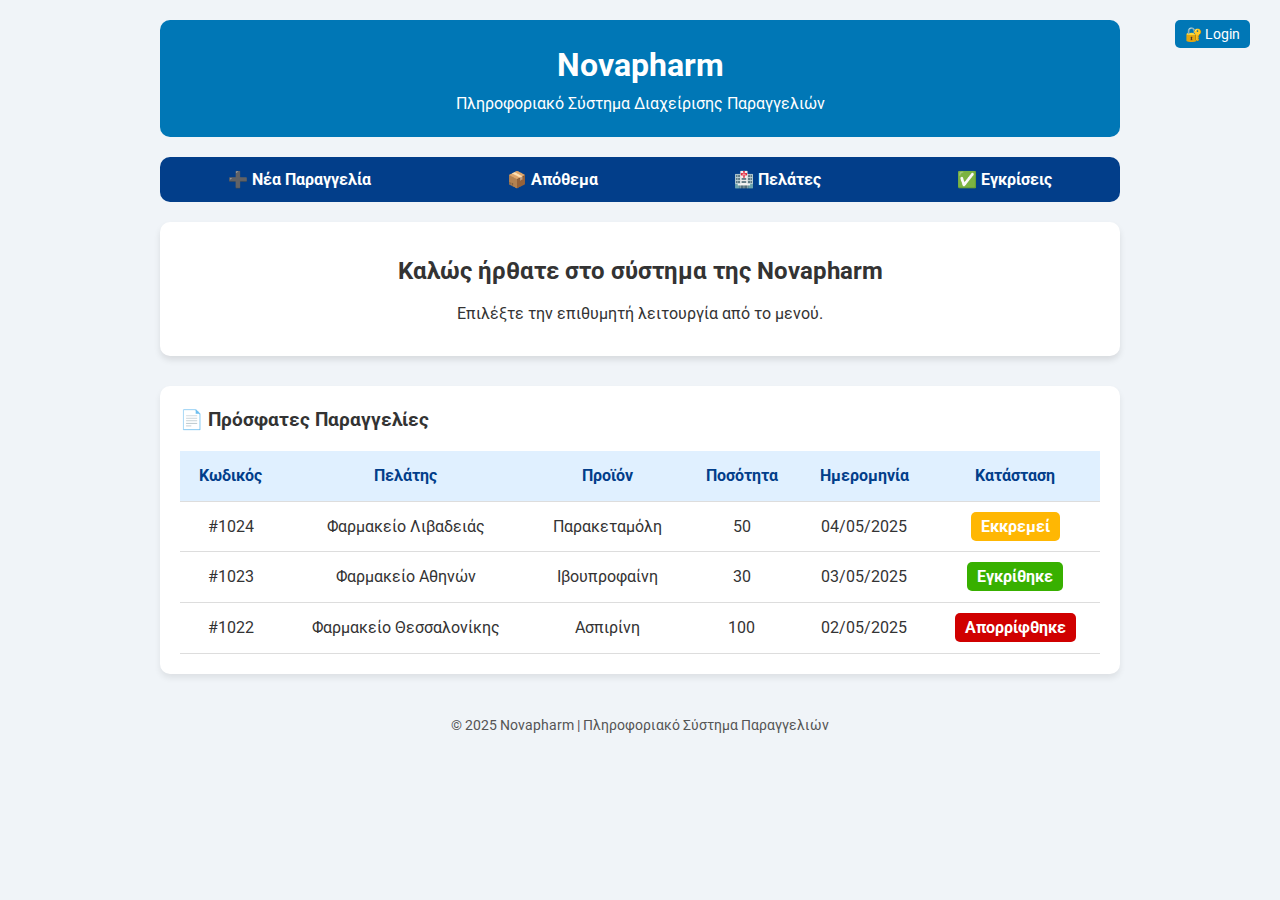
<file: index.html>
<!DOCTYPE html>
<html lang="el">
<head>
  <meta charset="UTF-8" />
  <meta name="viewport" content="width=device-width, initial-scale=1.0"/>
  <title>Novapharm - Αρχική</title>
  <link rel="stylesheet" href="style.css" />
  <link rel="preconnect" href="https://fonts.googleapis.com" />
  <link href="https://fonts.googleapis.com/css2?family=Roboto&display=swap" rel="stylesheet" />
</head>
<body>
  <div class="top-right-auth">
    <div id="loginForm" style="display: none; flex-direction: column; gap: 5px;">
      <input type="text" id="username" placeholder="Όνομα Χρήστη" />
      <input type="password" id="password" placeholder="Κωδικός" />
      <button onclick="handleLogin()">Είσοδος</button>
    </div>
    <button id="loginBtn" onclick="toggleLogin()">🔐 Login</button>
    <button id="logoutBtn" onclick="logout()" style="display: none;">🚪 Logout</button>
  </div>

  <div class="container">
    <header>
      <h1>Novapharm</h1>
      <p>Πληροφοριακό Σύστημα Διαχείρισης Παραγγελιών</p>
    </header>

    <nav class="menu">
      <ul>
        <li><a href="order.html">➕ Νέα Παραγγελία</a></li>
        <li><a href="inventory.html">📦 Απόθεμα</a></li>
        <li><a href="customers.html">🏥 Πελάτες</a></li>
        <li><a href="approve_ord.html">✅ Εγκρίσεις</a></li>
      </ul>
    </nav>

    <main>
      <section class="welcome">
        <h2>Καλώς ήρθατε στο σύστημα της Novapharm</h2>
        <p>Επιλέξτε την επιθυμητή λειτουργία από το μενού.</p>
      </section>
    
      <section class="orders">
        <h3>📄 Πρόσφατες Παραγγελίες</h3>
        <table>
          <thead>
            <tr>
              <th>Κωδικός</th>
              <th>Πελάτης</th>
              <th>Προϊόν</th>
              <th>Ποσότητα</th>
              <th>Ημερομηνία</th>
              <th>Κατάσταση</th>
            </tr>
          </thead>
          <tbody>
            <tr>
              <td>#1024</td>
              <td>Φαρμακείο Λιβαδειάς</td>
              <td>Παρακεταμόλη</td>
              <td>50</td>
              <td>04/05/2025</td>
              <td><span class="status pending">Εκκρεμεί</span></td>
            </tr>
            <tr>
              <td>#1023</td>
              <td>Φαρμακείο Αθηνών</td>
              <td>Ιβουπροφαίνη</td>
              <td>30</td>
              <td>03/05/2025</td>
              <td><span class="status approved">Εγκρίθηκε</span></td>
            </tr>
            <tr>
              <td>#1022</td>
              <td>Φαρμακείο Θεσσαλονίκης</td>
              <td>Ασπιρίνη</td>
              <td>100</td>
              <td>02/05/2025</td>
              <td><span class="status rejected">Απορρίφθηκε</span></td>
            </tr>
          </tbody>
        </table>
      </section>
    </main>

    <footer>
      <p>&copy; 2025 Novapharm | Πληροφοριακό Σύστημα Παραγγελιών</p>
    </footer>
  </div>

  <script>
    function toggleLogin() {
      const form = document.getElementById("loginForm");
      form.style.display = form.style.display === "none" ? "flex" : "none";
    }

    function handleLogin() {
      const username = document.getElementById("username").value;
      const password = document.getElementById("password").value;

      if (username && password) {
        alert(`Καλωσήρθες, ${username}!`);
        document.getElementById("loginForm").style.display = "none";
        document.getElementById("loginBtn").style.display = "none";
        document.getElementById("logoutBtn").style.display = "inline-block";
      } else {
        alert("Συμπλήρωσε και τα δύο πεδία.");
      }
    }

    function logout() {
      alert("Έγινε αποσύνδεση.");
      location.reload();
    }
  </script>
</body>
</html>
</file>
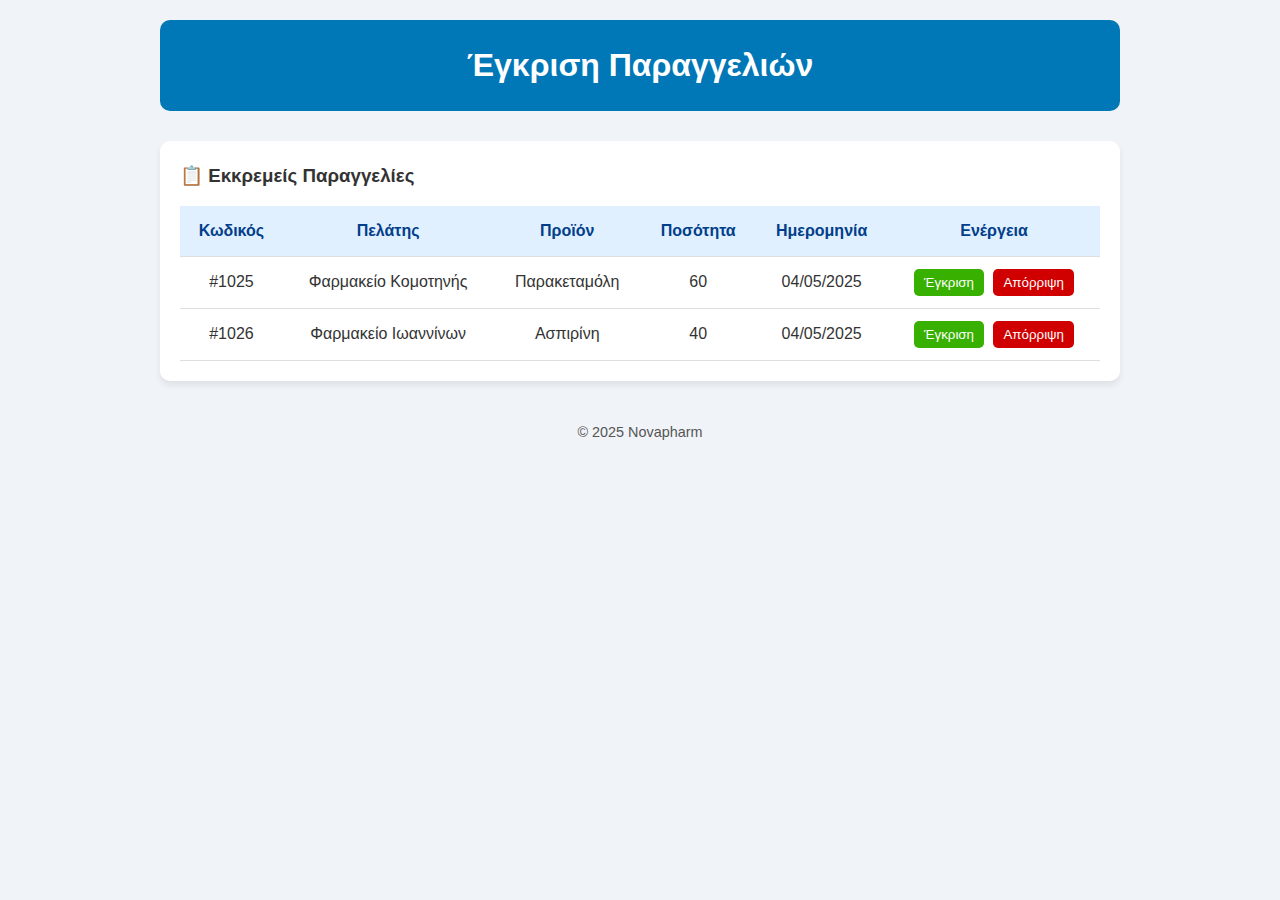
<file: approve_ord.html>
<!DOCTYPE html>
<html lang="el">
<head>
  <meta charset="UTF-8" />
  <title>Έγκριση Παραγγελιών - Novapharm</title>
  <link rel="stylesheet" href="style.css" />
</head>
<body>
  <div class="container">
    <header><h1>Έγκριση Παραγγελιών</h1></header>

    <main>
      <section class="orders">
        <h3>📋 Εκκρεμείς Παραγγελίες</h3>
        <table>
          <thead>
            <tr>
              <th>Κωδικός</th>
              <th>Πελάτης</th>
              <th>Προϊόν</th>
              <th>Ποσότητα</th>
              <th>Ημερομηνία</th>
              <th>Ενέργεια</th>
            </tr>
          </thead>
          <tbody>
            <tr>
              <td>#1025</td>
              <td>Φαρμακείο Κομοτηνής</td>
              <td>Παρακεταμόλη</td>
              <td>60</td>
              <td>04/05/2025</td>
              <td>
                <button class="approve">Έγκριση</button>
                <button class="reject">Απόρριψη</button>
              </td>
            </tr>
            <tr>
              <td>#1026</td>
              <td>Φαρμακείο Ιωαννίνων</td>
              <td>Ασπιρίνη</td>
              <td>40</td>
              <td>04/05/2025</td>
              <td>
                <button class="approve">Έγκριση</button>
                <button class="reject">Απόρριψη</button>
              </td>
            </tr>
          </tbody>
        </table>
      </section>
    </main>

    <footer><p>&copy; 2025 Novapharm</p></footer>
  </div>
</body>
</html>
</file>
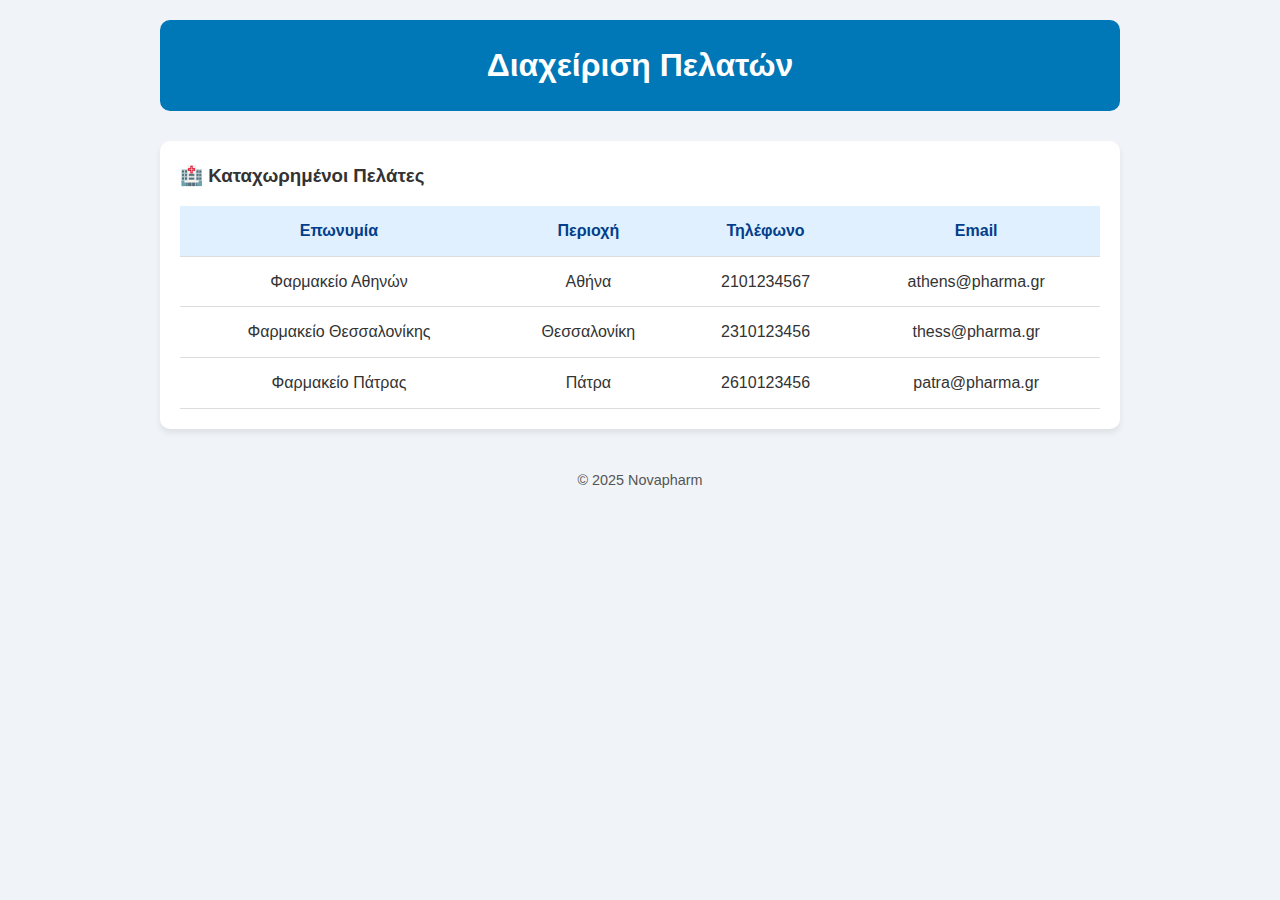
<file: customers.html>
<!DOCTYPE html>
<html lang="el">
<head>
  <meta charset="UTF-8" />
  <title>Πελάτες - Novapharm</title>
  <link rel="stylesheet" href="style.css" />
</head>
<body>
  <div class="container">
    <header><h1>Διαχείριση Πελατών</h1></header>

    <main>
      <section class="orders">
        <h3>🏥 Καταχωρημένοι Πελάτες</h3>
        <table>
          <thead>
            <tr>
              <th>Επωνυμία</th>
              <th>Περιοχή</th>
              <th>Τηλέφωνο</th>
              <th>Email</th>
            </tr>
          </thead>
          <tbody>
            <tr>
              <td>Φαρμακείο Αθηνών</td>
              <td>Αθήνα</td>
              <td>2101234567</td>
              <td>athens@pharma.gr</td>
            </tr>
            <tr>
              <td>Φαρμακείο Θεσσαλονίκης</td>
              <td>Θεσσαλονίκη</td>
              <td>2310123456</td>
              <td>thess@pharma.gr</td>
            </tr>
            <tr>
              <td>Φαρμακείο Πάτρας</td>
              <td>Πάτρα</td>
              <td>2610123456</td>
              <td>patra@pharma.gr</td>
            </tr>
          </tbody>
        </table>
      </section>
    </main>

    <footer><p>&copy; 2025 Novapharm</p></footer>
  </div>
</body>
</html>
</file>
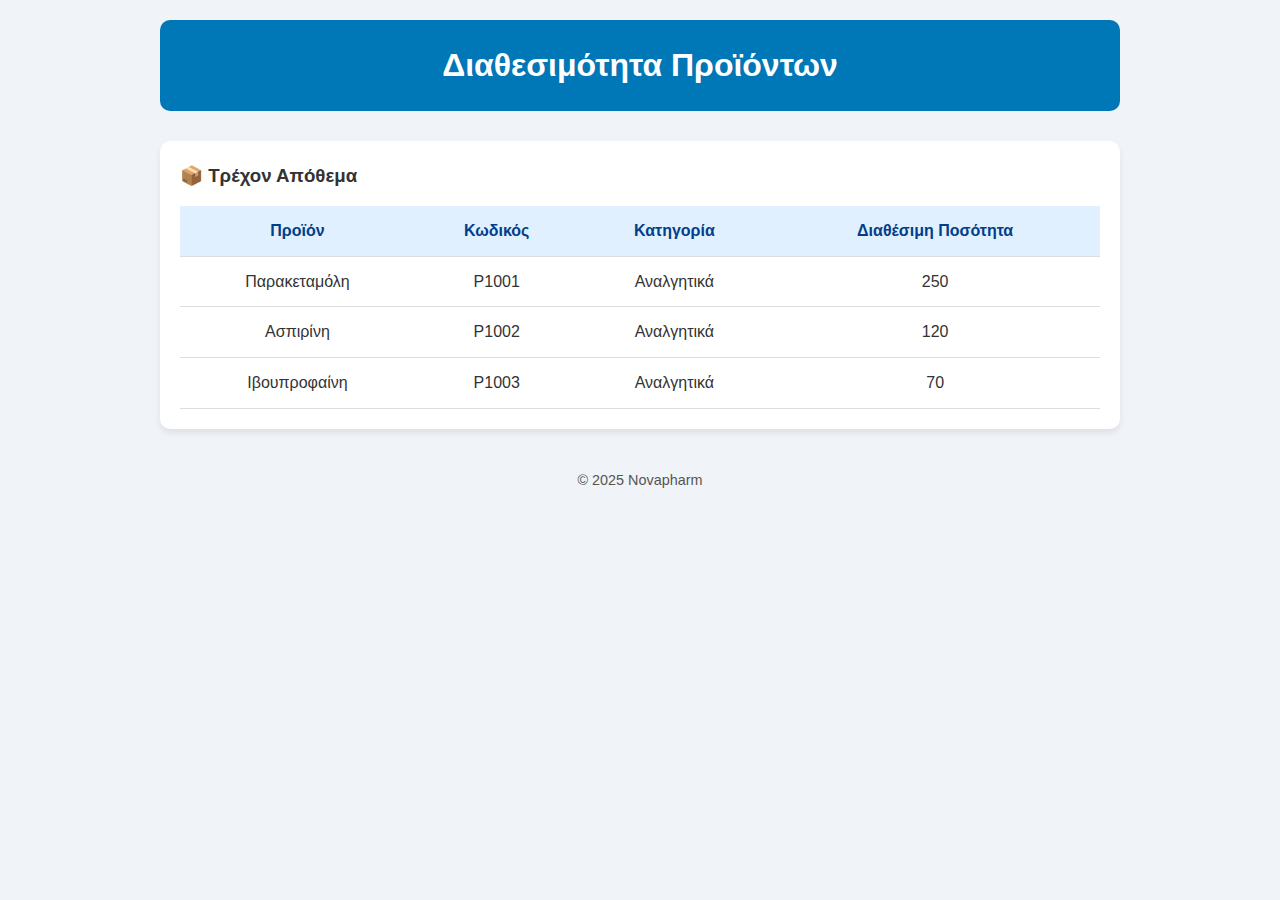
<file: inventory.html>
<!DOCTYPE html>
<html lang="el">
<head>
  <meta charset="UTF-8" />
  <title>Απόθεμα - Novapharm</title>
  <link rel="stylesheet" href="style.css" />
</head>
<body>
  <div class="container">
    <header><h1>Διαθεσιμότητα Προϊόντων</h1></header>

    <main>
      <section class="orders">
        <h3>📦 Τρέχον Απόθεμα</h3>
        <table>
          <thead>
            <tr>
              <th>Προϊόν</th>
              <th>Κωδικός</th>
              <th>Κατηγορία</th>
              <th>Διαθέσιμη Ποσότητα</th>
            </tr>
          </thead>
          <tbody>
            <tr>
              <td>Παρακεταμόλη</td>
              <td>P1001</td>
              <td>Αναλγητικά</td>
              <td>250</td>
            </tr>
            <tr>
              <td>Ασπιρίνη</td>
              <td>P1002</td>
              <td>Αναλγητικά</td>
              <td>120</td>
            </tr>
            <tr>
              <td>Ιβουπροφαίνη</td>
              <td>P1003</td>
              <td>Αναλγητικά</td>
              <td>70</td>
            </tr>
          </tbody>
        </table>
      </section>
    </main>

    <footer><p>&copy; 2025 Novapharm</p></footer>
  </div>
</body>
</html>
</file>
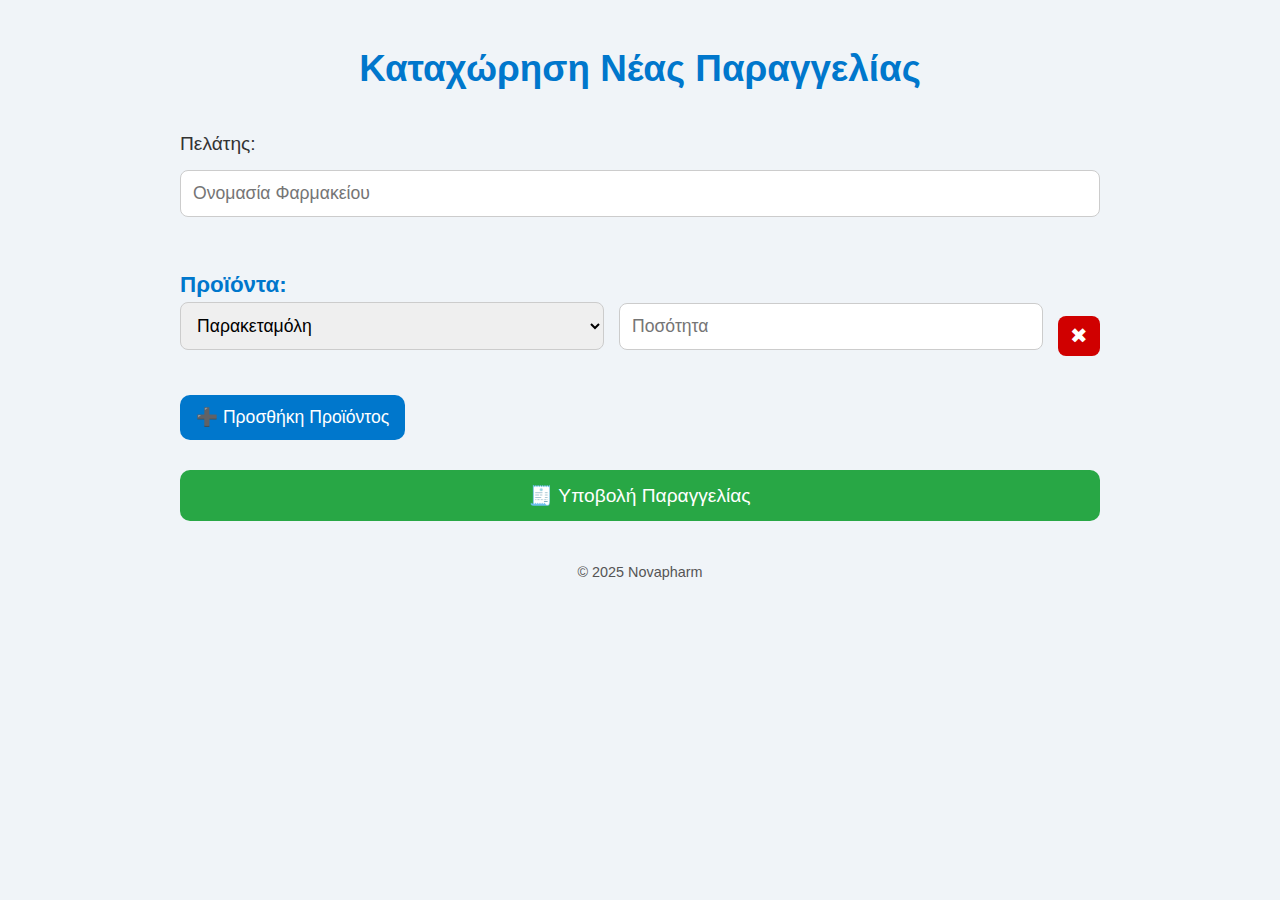
<file: order.html>
<!DOCTYPE html>
<html lang="el">
<head>
  <meta charset="UTF-8">
  <title>Νέα Παραγγελία - Novapharm</title>
  <link rel="stylesheet" href="style.css">
</head>
<body>
  <div class="container order-page">
    <h1>Καταχώρηση Νέας Παραγγελίας</h1>

    <form id="orderForm">
      <label for="customer">Πελάτης:</label>
      <input type="text" id="customer" name="customer" placeholder="Ονομασία Φαρμακείου" required />

      <div id="productsContainer">
        <h2>Προϊόντα:</h2>

        <div class="product-row">
          <select name="product[]">
            <option value="Παρακεταμόλη">Παρακεταμόλη</option>
            <option value="Ασπιρίνη">Ασπιρίνη</option>
            <option value="Ιβουπροφαίνη">Ιβουπροφαίνη</option>
            <option value="Αμοξικιλλίνη">Αμοξικιλλίνη</option>
          </select>
          <input type="number" name="quantity[]" min="1" placeholder="Ποσότητα" required />
          <button type="button" onclick="removeProduct(this)">✖</button>
        </div>
      </div>

      <button type="button" id="add-product" onclick="addProduct()">➕ Προσθήκη Προϊόντος</button>

      <button class="submit-button" type="submit">🧾 Υποβολή Παραγγελίας</button>
    </form>

    <footer>
      <p>&copy; 2025 Novapharm</p>
    </footer>
  </div>

  <script>
    function addProduct() {
      const container = document.getElementById("productsContainer");
      const row = document.createElement("div");
      row.className = "product-row";

      row.innerHTML = `
        <select name="product[]">
          <option value="Παρακεταμόλη">Παρακεταμόλη</option>
          <option value="Ασπιρίνη">Ασπιρίνη</option>
          <option value="Ιβουπροφαίνη">Ιβουπροφαίνη</option>
          <option value="Αμοξικιλλίνη">Αμοξικιλλίνη</option>
        </select>
        <input type="number" name="quantity[]" min="1" placeholder="Ποσότητα" required />
        <button type="button" onclick="removeProduct(this)">✖</button>
      `;

      container.appendChild(row);
    }

    function removeProduct(btn) {
      btn.parentElement.remove();
    }

    document.getElementById("orderForm").addEventListener("submit", function (e) {
      e.preventDefault();
      alert("Η παραγγελία καταχωρήθηκε επιτυχώς!");
      this.reset();
      document.getElementById("productsContainer").innerHTML = `
        <h2>Προϊόντα:</h2>
        <div class="product-row">
          <select name="product[]">
            <option value="Παρακεταμόλη">Παρακεταμόλη</option>
            <option value="Ασπιρίνη">Ασπιρίνη</option>
            <option value="Ιβουπροφαίνη">Ιβουπροφαίνη</option>
            <option value="Αμοξικιλλίνη">Αμοξικιλλίνη</option>
          </select>
          <input type="number" name="quantity[]" min="1" placeholder="Ποσότητα" required />
          <button type="button" onclick="removeProduct(this)">✖</button>
        </div>
      `;
    });
  </script>
</body>
</html>
</file>
<file: style.css>
* {
    margin: 0;
    padding: 0;
    box-sizing: border-box;
    font-family: 'Roboto', sans-serif;
  }
  
  body {
    background-color: #f0f4f8;
    color: #333;
    line-height: 1.6;
  }
  
  .container {
    max-width: 1000px;
    margin: auto;
    padding: 20px;
  }

  header {
    background-color: #0077b6;
    color: white;
    padding: 20px;
    text-align: center;
    border-radius: 10px;
  }
  
  .menu ul {
    display: flex;
    flex-wrap: wrap;
    justify-content: space-around;
    background-color: #023e8a;
    list-style: none;
    margin: 20px 0;
    border-radius: 10px;
    padding: 10px 0;
  }
  
  .menu ul li a {
    color: white;
    text-decoration: none;
    padding: 10px 20px;
    font-weight: bold;
    transition: background 0.3s ease;
    border-radius: 5px;
  }
  
  .menu ul li a:hover {
    background-color: #0077b6;
  }
  
  /* Περιεχόμενο */
  main .welcome {
    background-color: #ffffff;
    padding: 30px;
    border-radius: 10px;
    box-shadow: 0 4px 6px rgba(0,0,0,0.1);
    text-align: center;
  }
  
  main .welcome h2 {
    margin-bottom: 10px;
  }
  
  /* Υποσέλιδο */
  footer {
    margin-top: 40px;
    text-align: center;
    color: #555;
    font-size: 0.9em;
  }
  
  .orders {
    margin-top: 30px;
    background: #ffffff;
    padding: 20px;
    border-radius: 10px;
    box-shadow: 0 4px 6px rgba(0,0,0,0.08);
  }
  
  .orders table {
    width: 100%;
    border-collapse: collapse;
    margin-top: 15px;
  }
  
  .orders th,
  .orders td {
    padding: 12px;
    text-align: center;
    border-bottom: 1px solid #ddd;
  }
  
  .orders th {
    background-color: #e0f0ff;
    color: #023e8a;
  }
  
  .status {
    padding: 5px 10px;
    border-radius: 5px;
    font-weight: bold;
    color: white;
  }
  
  .status.pending {
    background-color: #ffb703;
  }
  
  .status.approved {
    background-color: #38b000;
  }
  
  .status.rejected {
    background-color: #d00000;
  }
  
  .form {
    background: #ffffff;
    padding: 30px;
    border-radius: 10px;
    margin-top: 20px;
    display: flex;
    flex-direction: column;
    gap: 15px;
    box-shadow: 0 4px 6px rgba(0,0,0,0.1);
  }
  
  .form input,
  .form select {
    padding: 10px;
    border: 1px solid #ccc;
    border-radius: 5px;
  }
  
  .form button {
    padding: 10px;
    background-color: #0077b6;
    color: white;
    border: none;
    border-radius: 5px;
    font-weight: bold;
    cursor: pointer;
  }
  
  .form button:hover {
    background-color: #023e8a;
  }
  
  button.approve {
    background-color: #38b000;
    color: white;
    padding: 6px 10px;
    border: none;
    border-radius: 5px;
    cursor: pointer;
    margin-right: 5px;
  }
  
  button.reject {
    background-color: #d00000;
    color: white;
    padding: 6px 10px;
    border: none;
    border-radius: 5px;
    cursor: pointer;
  }
  
  button.approve:hover {
    background-color: #2b8a00;
  }
  
  button.reject:hover {
    background-color: #a00000;
  }
  
  .top-right-auth {
    position: absolute;
    top: 20px;
    right: 30px;
    display: flex;
    gap: 8px;
    align-items: center;
    z-index: 999;
  }
  
  .top-right-auth input {
    padding: 4px 6px;
    font-size: 14px;
    border: 1px solid #ccc;
    border-radius: 5px;
  }
  
  .top-right-auth button {
    padding: 6px 10px;
    font-size: 14px;
    cursor: pointer;
    background-color: #0077b6;
    color: white;
    border: none;
    border-radius: 5px;
  }
  
  .top-right-auth button:hover {
    background-color: #023e8a;
  }  
.order-page {
    background-color: #f0f4f8;
    padding: 40px;
  }
  
  .order-page h1 {
    font-size: 2.3em;
    color: #0077cc;
    margin-bottom: 30px;
    text-align: center;
  }
  
  .order-page label {
    font-size: 1.2em;
    color: #333;
    display: block;
    margin-bottom: 10px;
  }
  
  .order-page input[type="text"],
  .order-page input[type="number"],
  .order-page select {
    font-size: 1.1em;
    padding: 12px;
    width: 100%;
    border: 1px solid #ccc;
    border-radius: 8px;
    margin-bottom: 20px;
    transition: border 0.2s ease;
  }
  
  .order-page input:focus,
  .order-page select:focus {
    border-color: #0077cc;
    outline: none;
  }
  
  .product-row {
    display: flex;
    align-items: center;
    gap: 15px;
    margin-bottom: 15px;
  }
  
  .product-row select,
  .product-row input {
    flex: 1;
  }
  
  .product-row button {
    font-size: 1.3em;
    padding: 8px 12px;
    background-color: #d00000;
    color: white;
    border: none;
    border-radius: 8px;
    cursor: pointer;
  }
  
  .product-row button:hover {
    background-color: #a00000;
  }
  
  #add-product {
    font-size: 1.1em;
    background-color: #0077cc;
    color: white;
    padding: 12px 16px;
    border: none;
    border-radius: 10px;
    margin-top: 10px;
    cursor: pointer;
  }
  
  #add-product:hover {
    background-color: #005fa3;
  }
  
  .submit-button {
    font-size: 1.2em;
    background-color: #28a745;
    color: white;
    padding: 14px 20px;
    border: none;
    border-radius: 10px;
    margin-top: 30px;
    width: 100%;
    cursor: pointer;
  }
  
  .submit-button:hover {
    background-color: #218838;
  }
  
  .order-page h2 {
    font-size: 1.4em;
    color: #0077cc;
    margin-top: 30px;
  }
</file>
